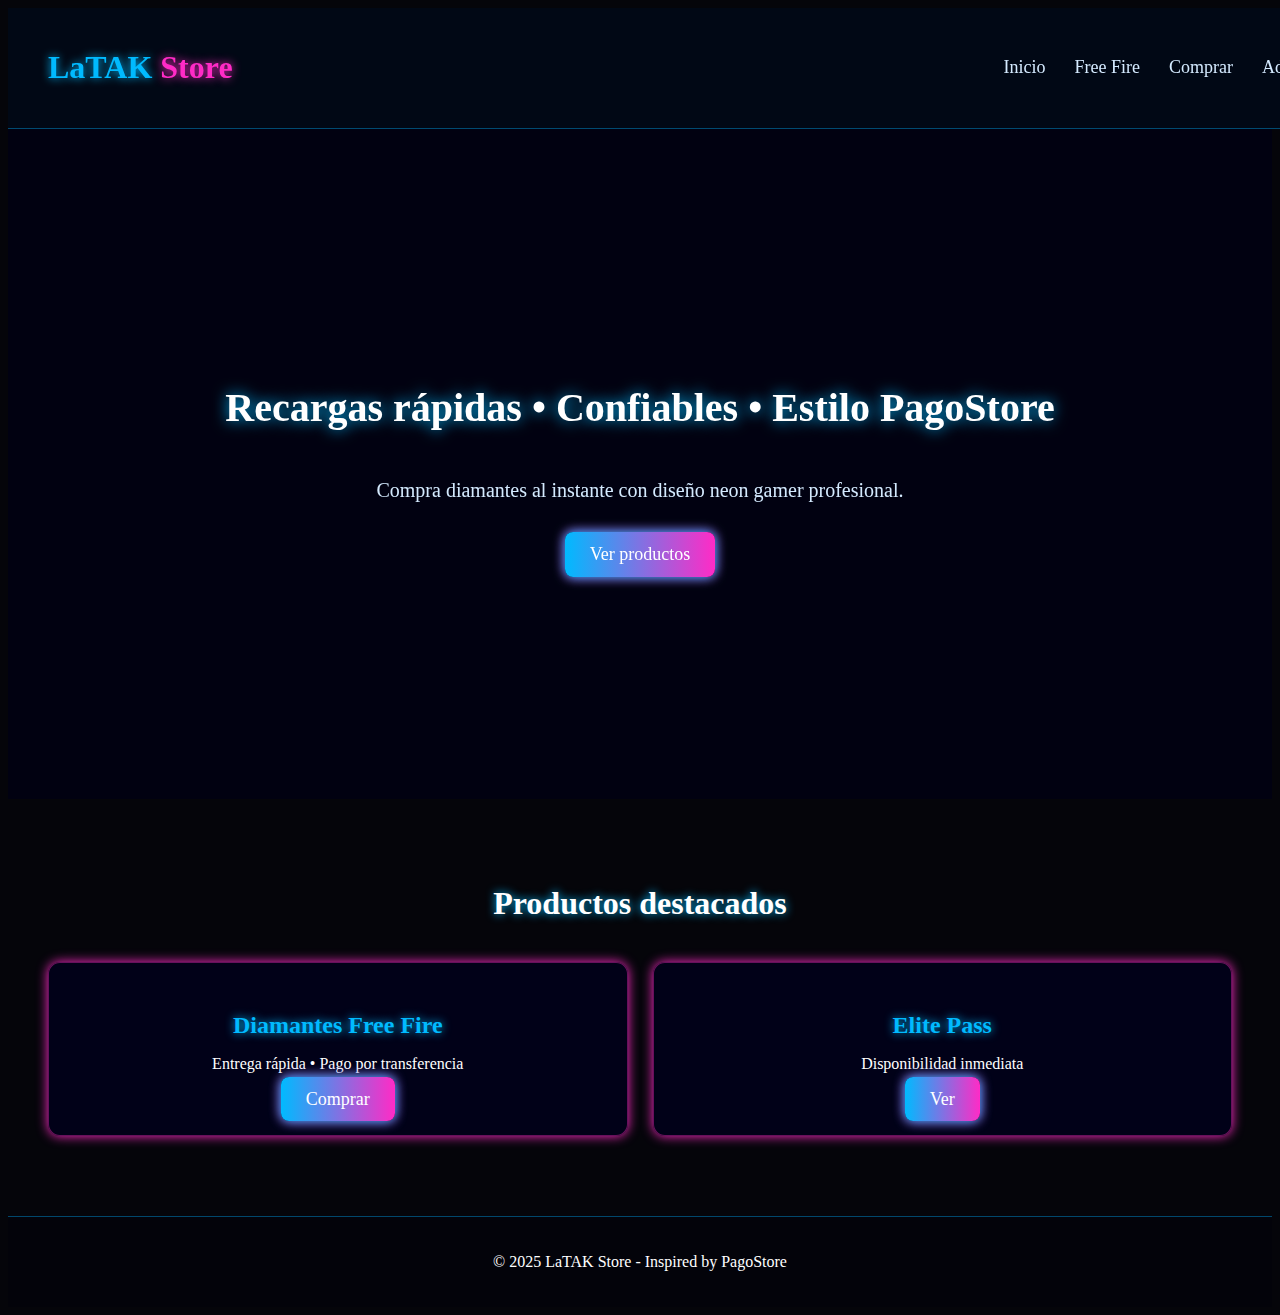
<file: index.html>
<!DOCTYPE html><html lang="es">
<head>
    <meta charset="UTF-8" />
    <meta name="viewport" content="width=device-width, initial-scale=1.0" />
    <title>LaTAK Store</title>
    <link rel="stylesheet" href="style.css" />
</head>
<body>
    <header class="nav">
        <h1 class="logo">LaTAK <span>Store</span></h1>
        <nav>
            <a href="index.html">Inicio</a>
            <a href="freefire.html">Free Fire</a>
            <a href="pago.html">Comprar</a>
            <a href="login.html">Admin</a>
        </nav>
    </header><section class="hero">
    <h2>Recargas rápidas • Confiables • Estilo PagoStore</h2>
    <p>Compra diamantes al instante con diseño neon gamer profesional.</p>
    <a href="freefire.html" class="btn">Ver productos</a>
</section>

<section class="productos">
    <h2>Productos destacados</h2>
    <div class="grid">
        <div class="card">
            <h3>Diamantes Free Fire</h3>
            <p>Entrega rápida • Pago por transferencia</p>
            <a href="freefire.html" class="btn">Comprar</a>
        </div>

        <div class="card">
            <h3>Elite Pass</h3>
            <p>Disponibilidad inmediata</p>
            <a href="freefire.html" class="btn">Ver</a>
        </div>
    </div>
</section>

<footer>
    <p>© 2025 LaTAK Store - Inspired by PagoStore</p>
</footer>

</body>
</html>
</file>
<file: style.css>
/* LaTAK Store - Neon Azul + Rosa Fucsia */

{ margin: 0; padding: 0; box-sizing: border-box; font-family: "Poppins", sans-serif; }


body { background: #05050a; color: #fff; }

/* NAV */ .nav { width: 100%; padding: 20px 40px; display: flex; justify-content: space-between; align-items: center; background: rgba(0, 10, 25, 0.7); backdrop-filter: blur(10px); border-bottom: 1px solid rgba(0, 174, 255, 0.4); }

.logo { font-size: 32px; font-weight: 700; color: #00baff; text-shadow: 0 0 10px #00baff; }

.logo span { color: #ff2bc6; text-shadow: 0 0 10px #ff2bc6; }

nav a { margin-left: 25px; text-decoration: none; color: #d4eaff; font-size: 18px; transition: 0.3s; }

nav a:hover { color: #00baff; text-shadow: 0 0 10px #00baff; }

/* HERO */ .hero { height: 70vh; display: flex; flex-direction: column; justify-content: center; align-items: center; text-align: center; padding: 20px; background: url('https://images.unsplash.com/photo-1511512578047-dfb367046420?auto=format&fit=crop&w=1400&q=60') center/cover; position: relative; }

.hero::after { content: ""; position: absolute; top: 0; left: 0; width: 100%; height: 100%; background: rgba(0, 0, 20, 0.7); }

.hero h2, .hero p, .hero .btn { position: relative; z-index: 2; }

.hero h2 { font-size: 40px; text-shadow: 0 0 15px #00baff; }

.hero p { margin: 15px 0; font-size: 20px; color: #d4eaff; }

.btn { margin-top: 15px; padding: 12px 25px; font-size: 18px; text-decoration: none; color: #fff; background: linear-gradient(90deg, #00baff, #ff2bc6); border-radius: 8px; box-shadow: 0 0 12px #00baff, 0 0 12px #ff2bc6; transition: 0.4s; }

.btn:hover { filter: brightness(1.2); transform: scale(1.05); }

/* PRODUCTOS */ .productos { padding: 60px 20px; text-align: center; }

.productos h2 { font-size: 32px; margin-bottom: 20px; text-shadow: 0 0 10px #00baff; }

.grid { display: grid; grid-template-columns: repeat(auto-fit, minmax(250px, 1fr)); gap: 25px; padding: 20px; }

.card { padding: 25px; background: rgba(0, 0, 30, 0.7); border-radius: 12px; border: 1px solid rgba(255, 43, 198, 0.4); box-shadow: 0 0 12px #ff2bc6; }

.card h3 { font-size: 24px; margin-bottom: 10px; color: #00baff; text-shadow: 0 0 10px #00baff; }

/* FOOTER */ footer { text-align: center; padding: 20px; font-size: 16px; background: #03030a; border-top: 1px solid rgba(0, 174, 255, 0.4); }
</file>
